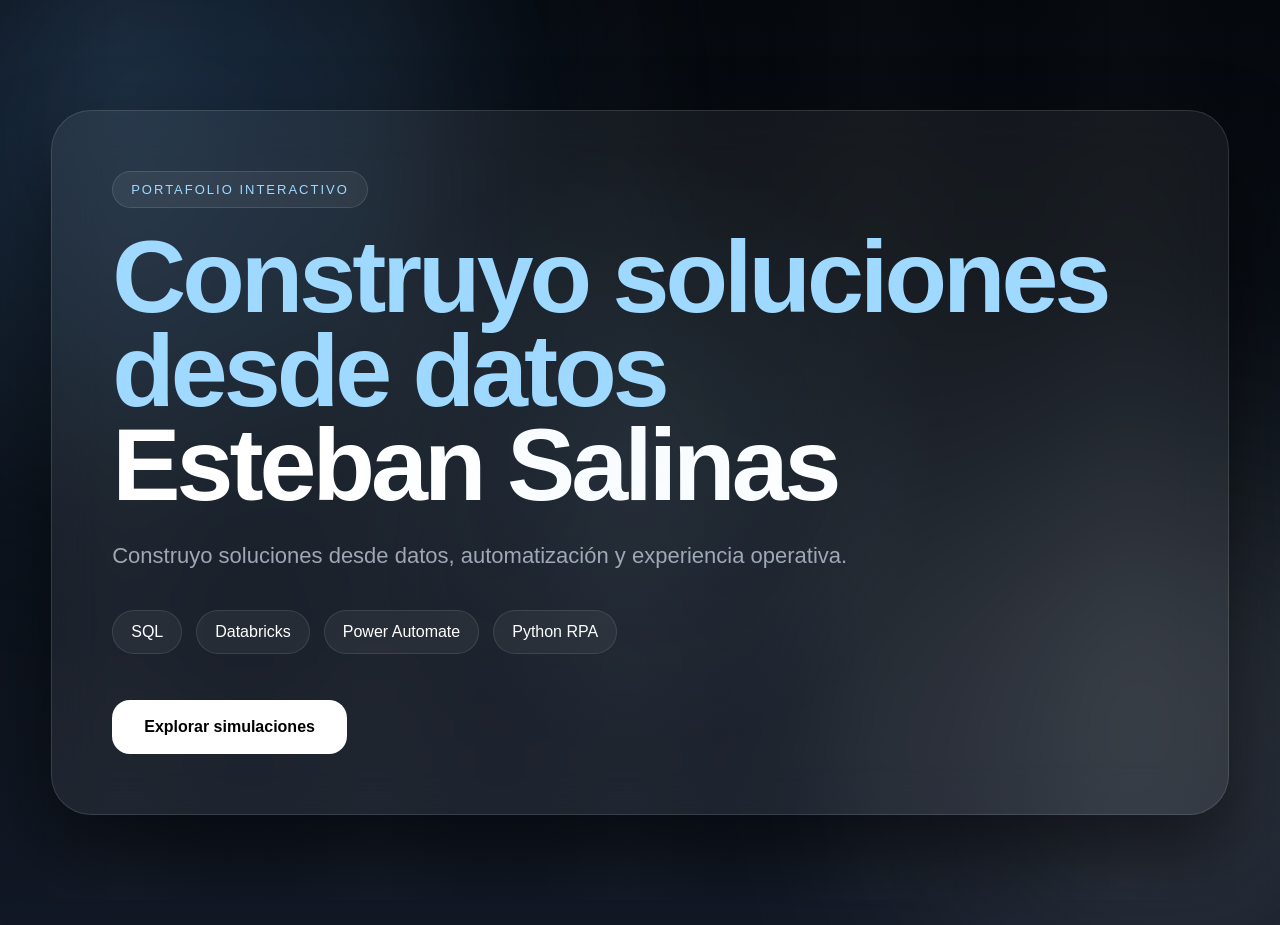
<file: index.html>
<!DOCTYPE html>
<html lang="es">
<head>
<meta charset="UTF-8">
<meta name="viewport" content="width=device-width, initial-scale=1">
<title>Construir desde la operación | Esteban Salinas</title>

<style>
:root{
--bg:#070b11;
--panel:rgba(255,255,255,.06);
--line:rgba(255,255,255,.12);
--text:#ffffff;
--muted:#9fa7b5;
--accent:#9fd9ff;
--blur:24px;
--shadow:0 40px 80px rgba(0,0,0,.55);
--max:1300px;
}

*{
margin:0;
padding:0;
box-sizing:border-box;
scroll-behavior:smooth;
}

body{
font-family:Inter,Segoe UI,sans-serif;
background:
radial-gradient(circle at 10% 10%,rgba(116,173,255,.10),transparent 30%),
radial-gradient(circle at 90% 70%,rgba(255,255,255,.04),transparent 30%),
linear-gradient(180deg,#05080d,#0b1119,#121926);
color:var(--text);
overflow-x:hidden;
}

/* ORBS */
.orb{
position:fixed;
border-radius:50%;
filter:blur(140px);
opacity:.16;
pointer-events:none;
}
.orb1{
width:520px;height:520px;
background:#67b9ff;
top:-120px;left:-80px;
animation:float1 14s ease infinite;
}
.orb2{
width:420px;height:420px;
background:#ffffff;
right:-100px;bottom:-60px;
animation:float2 18s ease infinite;
}
@keyframes float1{50%{transform:translate(40px,60px);}}
@keyframes float2{50%{transform:translate(-50px,-80px);}}

/* GRID EFFECT */
body::before{
content:"";
position:fixed;
inset:0;
background:linear-gradient(90deg,transparent,rgba(255,255,255,.015),transparent);
background-size:250px;
animation:grid 16s linear infinite;
pointer-events:none;
}
@keyframes grid{
100%{transform:translateX(250px);}
}

/* MOUSE LIGHT */
body::after{
content:"";
position:fixed;
inset:0;
background:radial-gradient(circle at var(--x,50%) var(--y,50%), rgba(159,217,255,.08), transparent 40%);
pointer-events:none;
}

/* LAYOUT */
section{
width:min(92%,var(--max));
margin:auto;
padding:110px 0;
}

/* Ocultar sección inicialmente */
#casos { display: none; }

/* HERO */
.hero-box{
padding:60px;
border-radius:40px;
background:var(--panel);
backdrop-filter:blur(var(--blur));
border:1px solid var(--line);
box-shadow:var(--shadow);
position:relative;
overflow:hidden;
}

.badge{
display:inline-flex;
padding:10px 18px;
border-radius:999px;
background:rgba(255,255,255,.06);
border:1px solid rgba(255,255,255,.12);
color:var(--accent);
font-size:13px;
letter-spacing:2px;
text-transform:uppercase;
}

h1{
margin-top:22px;
font-size:clamp(40px, 8vw, 112px);
line-height:.92;
letter-spacing:-4px;
}

.typed{display:block;color:var(--accent);min-height:1.4em;}
.static{display:block;}

.sub{
margin-top:24px;
max-width:760px;
font-size:22px;
color:var(--muted);
line-height:1.7;
}

.flow{
margin-top:36px;
display:flex;
flex-wrap:wrap;
gap:14px;
}

.flow span{
padding:12px 18px;
background:rgba(255,255,255,.05);
border:1px solid rgba(255,255,255,.10);
border-radius:999px;
}

.cta{
margin-top:46px;
display:inline-flex;
padding:18px 32px;
border-radius:18px;
color:#000;
font-weight:700;
text-decoration:none;
background:white;
cursor: pointer;
}

/* GRID */
.grid{
display:grid;
grid-template-columns:repeat(auto-fit,minmax(300px,1fr));
gap:26px;
}

.card{
padding:34px;
background:var(--panel);
border:1px solid var(--line);
border-radius:28px;
cursor:pointer;
transition:.3s;
position:relative;
}

.card:hover{
transform:translateY(-10px);
border-color:#fff;
}

.kicker{
font-size:12px;
letter-spacing:2px;
color:var(--accent);
margin-bottom:18px;
}

.card h2{font-size:30px;margin-bottom:18px;}
.card p{color:var(--muted);line-height:1.8;}

.metric{
margin-top:18px;
display:flex;
justify-content:space-between;
font-weight:600;
}
.metric .value{color:var(--accent);}

/* OVERLAY */
.overlay{
position:fixed;
inset:0;
background:rgba(0,0,0,.78);
backdrop-filter:blur(10px);
display:none;
align-items:center;
justify-content:center;
z-index:999;
}

.sim{
width:min(700px,92%);
padding:40px;
border-radius:30px;
background:rgba(15,20,30,.95);
border:1px solid rgba(255,255,255,.15);
position:relative;
}

.sim-title{
color:var(--accent);
font-size:12px;
letter-spacing:2px;
margin-bottom:20px;
}

.close{
position:absolute;
top:15px;
right:20px;
cursor:pointer;
font-size:18px;
color:white;
}

.log{
font-family:monospace;
font-size:14px;
margin:6px 0;
opacity:0;
animation:fade .3s forwards;
}

@keyframes fade{
to{opacity:1;}
}

@media (max-width: 768px) {
    h1 { font-size: 40px; }
    .hero-box { padding: 40px 20px; }
}

/* ===== SIMULACIÓN 04 MUNDIAL CORPORATIVO ===== */

.game-container{
width:100%;
}

.mundial-card{

width:100%;
padding:25px;

background:#101722;

border-radius:28px;

border:1px solid #2f4b66;

color:white;

}


.mundial-small{

color:#76d7ff;
font-size:12px;
letter-spacing:2px;
margin-bottom:8px;

}


.mundial-sub{

color:#8fa5b6;
margin-bottom:20px;

}


.cancha{

height:240px;

border:2px solid #46d16d;

border-radius:16px;

position:relative;

background:linear-gradient(#2f8b4c,#277742);

overflow:hidden;

margin-bottom:20px;

}


.cancha:before{

content:"";

position:absolute;

left:50%;
top:0;
bottom:0;

width:2px;

background:white;

opacity:.4;

}


.centro{

position:absolute;

left:50%;
top:50%;

width:70px;
height:70px;

margin-left:-35px;
margin-top:-35px;

border:2px solid rgba(255,255,255,.5);

border-radius:50%;

}


.porteria{

position:absolute;

right:0;

top:85px;

width:18px;

height:70px;

border:2px solid white;

border-right:none;

}


.balon{

position:absolute;

left:70px;

top:108px;

font-size:26px;

transition:1.2s;

}


.balon.move{

transform:rotate(720deg);

}


.mensaje{

position:absolute;

left:50%;

top:45%;

transform:translate(-50%,-50%) scale(.5);

padding:18px 34px;

border-radius:18px;

font-size:30px;

font-weight:bold;

opacity:0;

transition:.4s;

pointer-events:none;

backdrop-filter:blur(12px);

background:rgba(0,0,0,.45);

border:2px solid rgba(255,255,255,.15);

text-align:center;

}


.mensaje.show{

opacity:1;

transform:translate(-50%,-50%) scale(1);

}


.gol{

color:#84ff95;

border-color:#69ff93;

box-shadow:0 0 30px rgba(90,255,120,.45);

}


.auto{

color:#ff9d9d;

border-color:#ff5f5f;

box-shadow:0 0 30px rgba(255,80,80,.45);

}



.explicacion{

position:absolute;

left:50%;

top:62%;

transform:translateX(-50%);

font-size:13px;

color:#d0d7e2;

opacity:0;

transition:.4s;

text-align:center;

width:80%;

}


.explicacion.show{

opacity:1;

}



.selectores{

display:flex;

gap:10px;

margin-bottom:18px;

}



.area-btn{

flex:1;

padding:12px;

background:#1f3145;

border:1px solid #4ca9ff;

color:white;

border-radius:12px;

cursor:pointer;

}



.area-btn:hover{

background:#29435f;

}


.info{

display:flex;

justify-content:space-between;

margin-bottom:15px;

color:#9fb3c5;

}

/* ===========================
SIMULACIÓN POWER BI IMMERSIVA
===========================*/

.pb-card{
position:relative;
overflow:hidden;
padding:28px;
border-radius:28px;
background:rgba(18,24,38,.92);
border:1px solid rgba(255,255,255,.08);
}

.pb-card:before{
content:"";
position:absolute;
top:-240px;
left:-240px;
width:500px;
height:500px;
background:
conic-gradient(
transparent,
rgba(111,210,255,.35),
transparent);
animation:pbRotate 8s linear infinite;
}

.pb-card:after{
content:"";
position:absolute;
inset:2px;
border-radius:26px;
background:#101722;
}

.pb-content{
position:relative;
z-index:5;
}

.pb-small{
font-size:12px;
letter-spacing:2px;
color:#84d9ff;
margin-bottom:8px;
}

.pb-title{
font-size:32px;
font-weight:bold;
margin-bottom:5px;
}

.pb-sub{
color:#8ea4b7;
margin-bottom:22px;
}

.pb-score{
font-size:64px;
font-weight:bold;
color:#7fd7ff;
}

.pb-bar{
margin-top:16px;
height:12px;
border-radius:999px;
background:#233448;
overflow:hidden;
}

.pb-fill{
height:100%;
width:0%;
background:linear-gradient(90deg,#53b8ff,#74ffd4);
transition:1s;
}

.pb-radar {
  margin: 15px auto; /* Reducido el margen vertical de 25px a 15px */
  width: 110px;      /* Reducido de 170px */
  height: 110px;     /* Reducido de 170px */
  border-radius: 50%;
  border: 1px solid rgba(127,210,255,.30);
  display: flex;
  justify-content: center;
  align-items: center;
  position: relative;
}

.pb-radar:before {
  content: "";
  position: absolute;
  width: 75px;       /* Reducido proporcionalmente de 115px */
  height: 75px;      /* Reducido proporcionalmente de 115px */
  border-radius: 50%;
  border: 1px solid rgba(127,210,255,.25);
}

.pb-radar:after {
  content: "";
  position: absolute;
  width: 40px;       /* Reducido proporcionalmente de 60px */
  height: 40px;      /* Reducido proporcionalmente de 60px */
  border-radius: 50%;
  border: 1px solid rgba(127,210,255,.20);
}

.pb-scan {
  position: absolute;
  width: 2px;
  height: 55px;      /* Reducido de 82px para que no sobresalga del nuevo radio */
  background: #8edbff;
  transform-origin: bottom;
  animation: scan 2.6s linear infinite;
  box-shadow: 0 0 15px #8edbff;
}


.pb-spark{

margin-top:20px;

display:flex;

align-items:flex-end;

height:75px;

gap:6px;

}

.pb-spark div{

flex:1;

border-radius:8px 8px 0 0;

background:linear-gradient(#90deff,#35a9ff);

transition:.6s;

}

/* Alturas iniciales diferentes */

.pb-spark div:nth-child(1){height:22%;}
.pb-spark div:nth-child(2){height:48%;}
.pb-spark div:nth-child(3){height:78%;}
.pb-spark div:nth-child(4){height:38%;}
.pb-spark div:nth-child(5){height:90%;}
.pb-spark div:nth-child(6){height:60%;}
.pb-spark div:nth-child(7){height:72%;}
.pb-spark div:nth-child(8){height:30%;}


.pb-status{

margin-top:25px;

padding:15px;

border-radius:14px;

background:rgba(255,255,255,.05);

}

.pb-footer{

display:flex;

justify-content:space-between;

margin-top:20px;

font-size:13px;

color:#8ea4b7;

}

@keyframes pbRotate{
100%{
transform:rotate(360deg);
}
}

@keyframes pbPulse{
0%{height:20%;}
50%{height:95%;}
100%{height:35%;}
}

@keyframes scan{
100%{
transform:rotate(360deg);
}
}

/*==================================================
SIMULACIÓN 06 - CONTROL DE LEGALIDAD IA
==================================================*/

.legal-window{

width:100%;
height:600px;
min-height:0;

display:flex;
flex-direction:column;

overflow:hidden;

}

.legal-header{

height:82px;
flex-shrink:0;
display:flex;

align-items:center;

padding:18px 24px;

gap:18px;

background:rgba(255,255,255,.03);

border-bottom:1px solid rgba(255,255,255,.08);

backdrop-filter:blur(14px);

}

.legal-avatar{

width:54px;
height:54px;

border-radius:50%;

display:flex;
align-items:center;
justify-content:center;

font-size:24px;

background:linear-gradient(135deg,#33b5ff,#6fe3ff);

box-shadow:0 0 30px rgba(75,185,255,.35);

flex-shrink:0;

}

.legal-head-info{

flex:1;

}

.legal-head-info h2{

font-size:20px;

margin:0;

}

.legal-head-info p{

margin-top:4px;

color:#8ca4bb;

font-size:13px;

}

.legal-status{

display:flex;

align-items:center;

gap:8px;

font-size:13px;

color:#9fdfff;

}

.legal-dot{

width:10px;
height:10px;

border-radius:50%;

background:#46ff8a;

animation:pulseOnline 1.4s infinite;

}

@keyframes pulseOnline{

0%{

transform:scale(1);

opacity:1;

}

50%{

transform:scale(1.35);

opacity:.6;

}

100%{

transform:scale(1);

opacity:1;

}

}

.legal-chat{

flex:1;

min-height:0;

overflow-y:auto;

padding:24px;

display:flex;
flex-direction:column;
gap:18px;

scroll-behavior:smooth;

background:

radial-gradient(circle at top right,
rgba(60,180,255,.08),
transparent 35%),

linear-gradient(180deg,
rgba(255,255,255,.02),
rgba(255,255,255,.01));

}

.bot-message{

align-self:flex-start;

max-width:78%;

padding:16px 18px;

border-radius:18px 18px 18px 6px;

background:rgba(255,255,255,.06);

border:1px solid rgba(255,255,255,.06);

line-height:1.65;

animation:fadeUp .35s;

}

.user-message{

align-self:flex-end;

max-width:78%;

padding:16px 18px;

border-radius:18px 18px 6px 18px;

background:linear-gradient(135deg,#1b8cff,#39c8ff);

color:white;

line-height:1.65;

animation:fadeUp .35s;

}

.msg-title{

font-size:12px;

font-weight:700;

letter-spacing:1px;

color:#84dcff;

margin-bottom:10px;

text-transform:uppercase;

}

.legal-footer{

padding:24px;
flex-shrink:0;

display:flex;

flex-direction:column;

align-items:center;

gap:12px;

border-top:1px solid rgba(255,255,255,.08);

background:rgba(255,255,255,.03);

}

.legalMic{

width:82px;

height:82px;

border-radius:50%;

border:none;

cursor:pointer;

font-size:34px;

color:white;

background:linear-gradient(135deg,#2da9ff,#6fe3ff);

box-shadow:0 0 35px rgba(66,180,255,.35);

transition:.3s;

}

.legalMic:hover{

transform:scale(1.08);

}

.legalMic.listening{

animation:micPulse .9s infinite;

}

@keyframes micPulse{

0%{

transform:scale(1);

box-shadow:0 0 0 rgba(77,185,255,.5);

}

50%{

transform:scale(1.12);

box-shadow:0 0 35px rgba(77,185,255,.75);

}

100%{

transform:scale(1);

box-shadow:0 0 0 rgba(77,185,255,.5);

}

}

.legalState{

font-size:14px;

color:#9db5ca;

}

.typing{

display:flex;

gap:6px;

align-items:center;

}

.typing span{

width:8px;

height:8px;

border-radius:50%;

background:#84dcff;

animation:typing .9s infinite;

}

.typing span:nth-child(2){

animation-delay:.2s;

}

.typing span:nth-child(3){

animation-delay:.4s;

}

@keyframes typing{

0%,80%,100%{

transform:translateY(0);

opacity:.4;

}

40%{

transform:translateY(-6px);

opacity:1;

}

}

</style>
</head>

<body>

<div class="orb orb1"></div>
<div class="orb orb2"></div>

<section class="hero">
<div class="hero-box">

<div class="badge">PORTAFOLIO INTERACTIVO</div>

<h1>
<span class="typed" id="typing"></span>
<span class="static">Esteban Salinas</span>
</h1>

<div class="sub">
Construyo soluciones desde datos, automatización y experiencia operativa.
</div>

<div class="flow">
<span>SQL</span>
<span>Databricks</span>
<span>Power Automate</span>
<span>Python RPA</span>
</div>

<a class="cta" onclick="mostrarSeccion()">Explorar simulaciones</a>
</div>
</section>

<section id="casos">
<div class="grid">
<div class="card" onclick="run('data')">
<div class="kicker">SIMULACIÓN 01</div>
<h2>Calidad de información</h2>
<p>SQL + Databricks + modelo Levenshtein</p>
<div class="metric">
<div>Consistency</div>
<div class="value">94%</div>
</div>
</div>

<div class="card" onclick="run('flow')">
<div class="kicker">SIMULACIÓN 02</div>
<h2>Experiencia operativa</h2>
<p>Power Automate + Teams + notificaciones</p>
<div class="metric">
<div>Time Saved</div>
<div class="value">42%</div>
</div>
</div>

<div class="card" onclick="run('rpa')">
<div class="kicker">SIMULACIÓN 03</div>
<h2>Automatización aplicada</h2>
<p>Python RPA + análisis de datos</p>
<div class="metric">
<div>Efficiency</div>
<div class="value">55%</div>
</div>
</div>

<div class="card" onclick="run('mundial')">
<div class="kicker">SIMULACIÓN 04</div>

<h2>Mundial Corporativo</h2>

<p>Simulador de desempeño por áreas</p>

<div class="metric">
<div>Performance</div>
<div class="value">LIVE</div>
</div>

</div>

<div class="card" onclick="run('powerbi')">

<div class="kicker">SIMULACIÓN 05</div>

<h2>Analítica y Reportería</h2>

<p>Power BI + KPIs + Dashboard Ejecutivo</p>

<div class="metric">
<div>Insights</div>
<div class="value">LIVE</div>
</div>

</div>

<div class="card" onclick="run('legal')">

<div class="kicker">SIMULACIÓN 06</div>

<h2>Control de Legalidad</h2>

<p>IA + Reconocimiento de Voz + Validación Registral</p>

<div class="metric">
<div>AI Assistant</div>
<div class="value">LIVE</div>
</div>

</div>

<div class="card" onclick="window.open('simulacion7/index.html','_blank')">

<div class="kicker">SIMULACIÓN 07</div>

<h2>Regi Analytics AI</h2>

<p>IA + Datos + Power BI + Reportería Ejecutiva</p>

<div class="metric">
<div>Analytics Copilot</div>
<div class="value">LIVE</div>
</div>

</div>

</div>
</section>

<div class="overlay" id="overlay" onclick="closeSim(event)">
<div class="sim">
<div class="close" onclick="closeSim(event)">✕</div>
<div class="sim-title" id="title"></div>
<div id="log"></div>
</div>
</div>

<script>
/* Forzar inicio al tope */
window.history.scrollRestoration = 'manual';
window.scrollTo(0, 0);

/* Mostrar sección casos */
function mostrarSeccion() {
    const s = document.getElementById('casos');
    s.style.display = 'block';
    s.scrollIntoView({ behavior: 'smooth' });
}

/* typing */
const phrases=["Construyo soluciones desde datos", "Automatizo procesos reales", "Transformo operación en sistemas", "Optimizo experiencia operativa"];
let i=0;
const typingEl = document.getElementById("typing");
setInterval(()=>{
    typingEl.innerText=phrases[i];
    i=(i+1)%phrases.length;
},4000);
typingEl.innerText = phrases[0];

/* mouse light */
document.addEventListener("mousemove",e=>{
    document.body.style.setProperty("--x",e.clientX+"px");
    document.body.style.setProperty("--y",e.clientY+"px");
});

function addLog(text){
    const el=document.createElement("div"); el.className="log";
    let icon="•";
    if(text.includes("SQL")) icon="🗄️";
    if(text.includes("Databricks")) icon="🧠";
    if(text.includes("Power")) icon="⚡";
    if(text.includes("Python")) icon="🐍";
    if(text.includes("✔")) icon="✔";
    el.innerText=`${icon} ${text}`;
    document.getElementById("log").appendChild(el);
}

function addBlock(k,v){
    const el=document.createElement("div");
    el.style.cssText=`display:flex;justify-content:space-between;padding:10px 14px;margin:6px 0;border-radius:12px;background:rgba(255,255,255,.05);border:1px solid rgba(255,255,255,.08);font-family:Segoe UI;font-size:13px;`;
    el.innerHTML=`<span>${k}</span><span style="color:#9fd9ff;font-weight:600">${v}</span>`;
    document.getElementById("log").appendChild(el);
}


async function run(type){

const overlay=document.getElementById("overlay");
const title=document.getElementById("title");
const log=document.getElementById("log");

overlay.style.display="flex";
log.innerHTML="";

const wait=(ms)=>new Promise(r=>setTimeout(r,ms));

if(type==="data"){

title.innerText="🧠 DATABRICKS • SQL + LEVENSHTEIN";

addLog("[Databricks] Cluster inicializado...");
await wait(500);

addLog("[SQL] Consultando registros...");
await wait(500);

addLog("[Levenshtein] Analizando variaciones...");
await wait(700);

addBlock("Calle 50 #30-23","vs CLL 50 No 30 23");
await wait(500);

addBlock("Similarity Score","97.8%");
await wait(500);

addBlock("Data Quality","94.2% ✔");

}

if(type==="flow"){

title.innerText="⚡ POWER AUTOMATE • TEAMS FLOW";

addLog("[Power Automate] Trigger recibido...");
await wait(500);

addLog("[Validation] OK ✔");
await wait(500);

addLog("[Teams] Enviando tarjeta...");
await wait(700);

addBlock("Canal","Operations");

addBlock("Estado","Enviado ✔");

addBlock("Impacto","-42% tiempo");

}

if(type==="rpa"){

title.innerText="🐍 PYTHON RPA • AUTOMATION";

addLog("[Python] Script iniciado...");
await wait(500);

addLog("[RPA] Accediendo ERP...");
await wait(600);

addLog("[Pandas] Procesando datos...");
await wait(700);

addBlock("Registros","1,284");

addBlock("Workflows","3");

addBlock("Tiempo","18.3s");

addLog("✔ Automatización completada");

}


/* ===== NUEVA SIMULACIÓN MUNDIAL ===== */

if(type==="mundial"){


title.innerText="🏆 MUNDIAL CORPORATIVO";


log.innerHTML=`

<div class="mundial-card">


<div class="mundial-small">

MUNDIAL CORPORATIVO

</div>


<h2>
Competencia de Innovación
</h2>


<div class="mundial-sub">

Gerente = Árbitro | Esteban = VAR Inteligente

</div>



<div class="cancha">


<div class="centro"></div>

<div class="porteria"></div>


<div class="balon" id="balon">

⚽

</div>


<div class="mensaje" id="mensaje"></div>


<div class="explicacion" id="explicacion"></div>


</div>




<div class="selectores">


<button class="area-btn"
onclick="equipo('🇨🇴 Energía')">

🇨🇴 Energía

</button>



<button class="area-btn"
onclick="equipo('🇧🇷 Hábitat')">

🇧🇷 Hábitat

</button>


</div>



<div class="info">

<div id="team">

Seleccione un equipo

</div>


<div id="score">

Pts: 0

</div>


</div>



<button class="area-btn"
onclick="patear()">

⚽ Ejecutar estrategia

</button>


</div>


`;

}

/* ===== POWER BI ===== */

if(type==="powerbi"){

title.innerText="📊 ANALÍTICA Y REPORTERÍA";

log.innerHTML=`

<div class="pb-card">

<div class="pb-content">

<div class="pb-small">

POWER BI LIVE SIMULATION

</div>

<div class="pb-title">

Indicador Operativo

</div>

<div class="pb-sub">

Monitoreando procesos en tiempo real...

</div>

<div class="pb-score" id="pbScore">

87%

</div>

<div class="pb-bar">

<div class="pb-fill" id="pbFill"></div>

</div>

<div class="pb-radar">

<div class="pb-scan"></div>

</div>

<div class="pb-spark">

<div></div>
<div></div>
<div></div>
<div></div>
<div></div>
<div></div>
<div></div>
<div></div>

</div>

<div class="pb-status" id="pbStatus">

Inicializando modelo predictivo...

</div>

<div class="pb-footer">

<span id="pbMotor">

Databricks

</span>

<span id="pbHora">

--

</span>

</div>

</div>

</div>

`;

powerBIAnimation();

}


if(type=="legal"){

title.innerHTML="⚖️ CONTROL DE LEGALIDAD IA";

log.innerHTML=`

<div class="legal-window">

<div class="legal-header">

<div class="legal-avatar">

🤖

</div>

<div class="legal-head-info">

<h2>Soy Regi </h2>

<p>Intelligence Register</p>

</div>

<div class="legal-status">

<span class="legal-dot"></span>

En línea

</div>

</div>



<div
class="legal-chat"
id="legalChat">

<div class="bot-message">

<div class="msg-title">

🤖 RegI

</div>

Hola 👋🏻

<br><br>

Dime como puedo ayudarte,
<b>Ej: Quiero el control de legalidad para (tú trámite):</b>
<br>

o
<br>
<b>Dame el control para un nombramiento</b>

</div>

</div>



<div class="legal-footer">

<button
id="legalMic"
class="legalMic">

🎙️

</button>

<div
id="legalState"
class="legalState">

Pulsa el micrófono para hablar

</div>

</div>

</div>

`;

initLegal();

}


}


/* ===== LÓGICA ORIGINAL DEL MUNDIAL ===== */

let puntos=0;


function equipo(nombre){

document.getElementById("team").innerHTML=nombre;

document.getElementById("balon").style.left="70px";

document.getElementById("balon").classList.remove("move");

document.getElementById("mensaje").className="mensaje";

document.getElementById("explicacion").className="explicacion";

}



function patear(){


const balon=document.getElementById("balon");

const mensaje=document.getElementById("mensaje");

const explicacion=document.getElementById("explicacion");


mensaje.className="mensaje";

explicacion.className="explicacion";


balon.style.left="540px";

balon.classList.add("move");



setTimeout(()=>{


if(Math.random()>0.35){


puntos+=3;


mensaje.innerHTML="⚽ GOOOOL";

mensaje.className="mensaje gol show";
vibrarGol();


explicacion.innerHTML=
"Ejecución correcta: estrategia alineada con los indicadores operativos.";


explicacion.className="explicacion show";


}else{


mensaje.innerHTML="🚫 AUTOGOL";
mensaje.className="mensaje auto show";
vibrarAutogol();


explicacion.innerHTML=
"Fallo en validación: se detectaron inconsistencias en la ejecución del proceso.";


explicacion.className="explicacion show";


}



document.getElementById("score").innerHTML=
"Pts: "+puntos;



setTimeout(()=>{


balon.style.left="70px";

balon.classList.remove("move");


mensaje.className="mensaje";

explicacion.className="explicacion";


},2000);



},1200);


}

let pbInterval;

function powerBIAnimation(){

clearInterval(pbInterval);

const estados=[

"Consultando SQL Server...",

"Ejecutando modelo predictivo...",

"Analizando comportamiento histórico...",

"Calculando KPI...",

"Evaluando desviaciones...",

"Actualizando Dashboard...",

"Generando Insights...",

"Modelo validado ✔"

];

const motores=[

"SQL",

"Databricks",

"Power BI",

"Python",

"Machine Learning"

];

let i=0;

pbInterval=setInterval(()=>{

const valor=Math.floor(Math.random()*18)+82;

document.getElementById("pbScore").innerHTML=valor+"%";

document.getElementById("pbFill").style.width=valor+"%";

document.getElementById("pbStatus").innerHTML=estados[i%estados.length];

document.getElementById("pbMotor").innerHTML=motores[i%motores.length];

document.getElementById("pbHora").innerHTML=
new Date().toLocaleTimeString();

const barras=document.querySelectorAll(".pb-spark div");

barras.forEach(barra=>{

barra.style.height=(20+Math.random()*75)+"%";

});

i++;

},1800);

}


function vibrarGol(){

if(navigator.vibrate){

navigator.vibrate([80,40,120]);

}

}



function vibrarAutogol(){

if(navigator.vibrate){

navigator.vibrate([200,100,200,100,300]);

}

}

/*==================================================
SIMULACIÓN 06
CONTROL DE LEGALIDAD IA
==================================================*/

let legalVoice;
let legalRecognition = null;

function initLegal(){
    const chat = document.getElementById("legalChat");
    const estado = document.getElementById("legalState");
    const mic = document.getElementById("legalMic");

    const SpeechRecognition = window.SpeechRecognition || window.webkitSpeechRecognition;
    
    if(!SpeechRecognition){
        estado.innerHTML = "❌ Este navegador no soporta reconocimiento de voz.";
        mic.disabled = true;
        return;
    }

    if(!legalRecognition){
        legalRecognition = new SpeechRecognition();
        legalRecognition.lang = "es-CO";
        legalRecognition.continuous = false;
        legalRecognition.interimResults = false;
        legalRecognition.maxAlternatives = 1;
    }

    mic.onclick = () => {
        speechSynthesis.cancel();
        
        // 🔥 HACK PARA SAFARI / EMULADORES: Desbloquear el motor de voz mediante interacción física activa
        const activador = new SpeechSynthesisUtterance("");
        speechSynthesis.speak(activador);

        estado.innerHTML = "🎙️ Escuchando...";
        mic.classList.add("listening");

        try {
            legalRecognition.start();
        } catch(e) {
            console.log("Reconocimiento ya activo");
        }
    };

    legalRecognition.onresult = (e) => {
        const texto = e.results[0][0].transcript.toLowerCase();

        // 🛠️ CORRECCIÓN: Usamos createElement + appendChild para proteger los eventos del DOM
        const userDiv = document.createElement("div");
        userDiv.className = "user-message";
        userDiv.innerHTML = `<div class="msg-title">👤 TÚ</div>${texto}`;
        chat.appendChild(userDiv);

        chat.scrollTop = chat.scrollHeight;
        escribiendo(texto);
    };

    legalRecognition.onerror = (e) => {
        estado.innerHTML = "❌ Error: " + e.error;
        mic.classList.remove("listening");
    };

    legalRecognition.onend = () => {
        mic.classList.remove("listening");
        if(estado.innerHTML === "🎙️ Escuchando..."){
            estado.innerHTML = "No escuché ninguna respuesta.";
        }
    };
}

function escribiendo(texto){
    const chat = document.getElementById("legalChat");
    const estado = document.getElementById("legalState");

    estado.innerHTML = "🤖 Analizando consulta...";

    const typing = document.createElement("div");
    typing.className = "bot-message";
    typing.id = "typingBubble";
    typing.innerHTML = `
        <div class="msg-title">🤖 IA REGISTRAL</div>
        <div class="typing">
            <span></span>
            <span></span>
            <span></span>
        </div>
    `;

    chat.appendChild(typing);
    chat.scrollTop = chat.scrollHeight;

    setTimeout(() => {
        typing.remove();
        respuestaLegal(texto);
    }, 1400);
}

function respuestaLegal(texto){
    const chat = document.getElementById("legalChat");
    const estado = document.getElementById("legalState");

    let respuesta = "No encontré ese trámite.";
    
    if(texto.includes("constitución") || texto.includes("constitucion")){
        respuesta = `
        Por supuesto.<br><br>
        Según la Superintendencia los controles de legalidad para <b>Constitución</b> son:
        <br><br>
        ✅ Control de homonimia<br>
        ✅ Objeto social<br>
        ✅ Capitales<br>
        ✅ Firma del representante legal
        `;
    }
    else if(texto.includes("nombramiento")){
        respuesta = `
        Claro.<br><br>
        Los controles de legalidad para <b>Nombramiento</b> son:
        <br><br>
        ✅ Órgano competente<br>
        ✅ Cumple quórum<br>
        ✅ Cumple convocatoria<br>
        ✅ Cumple SIPREF
        `;
    }

    // 🛠️ CORRECCIÓN: Agregamos la respuesta del Bot de forma segura con appendChild
    const botDiv = document.createElement("div");
    botDiv.className = "bot-message";
    botDiv.innerHTML = `<div class="msg-title">🤖 IA REGISTRAL</div>${respuesta}`;
    chat.appendChild(botDiv);

    chat.scrollTop = chat.scrollHeight;

    speechSynthesis.cancel();

    // Limpieza regular nativa para compatibilidad total de audio
    const textoVoz = respuesta.replace(/<[^>]*>/g," ");

    legalVoice = new SpeechSynthesisUtterance(textoVoz);
    legalVoice.lang = "es-CO";
    legalVoice.rate = 1;
    legalVoice.pitch = 1;
    
    console.log(textoVoz);
    speechSynthesis.speak(legalVoice);
    estado.innerHTML = "✅ Consulta finalizada";
}

// 🛠️ REPARACIÓN DE CIERRE GLOBAL DEL MODAL: Apaga intervalos activos y cierra limpiamente
function closeSim(e){
    if(e.target.id === "overlay" || e.target.classList.contains("close")){
        clearInterval(pbInterval); // Detiene con seguridad el motor de Power BI
        speechSynthesis.cancel();  // Detiene la voz de la IA si el usuario cierra el chat de golpe
        document.getElementById("overlay").style.display = "none";
    }
}



</script>
</body>
</html>
</file>
